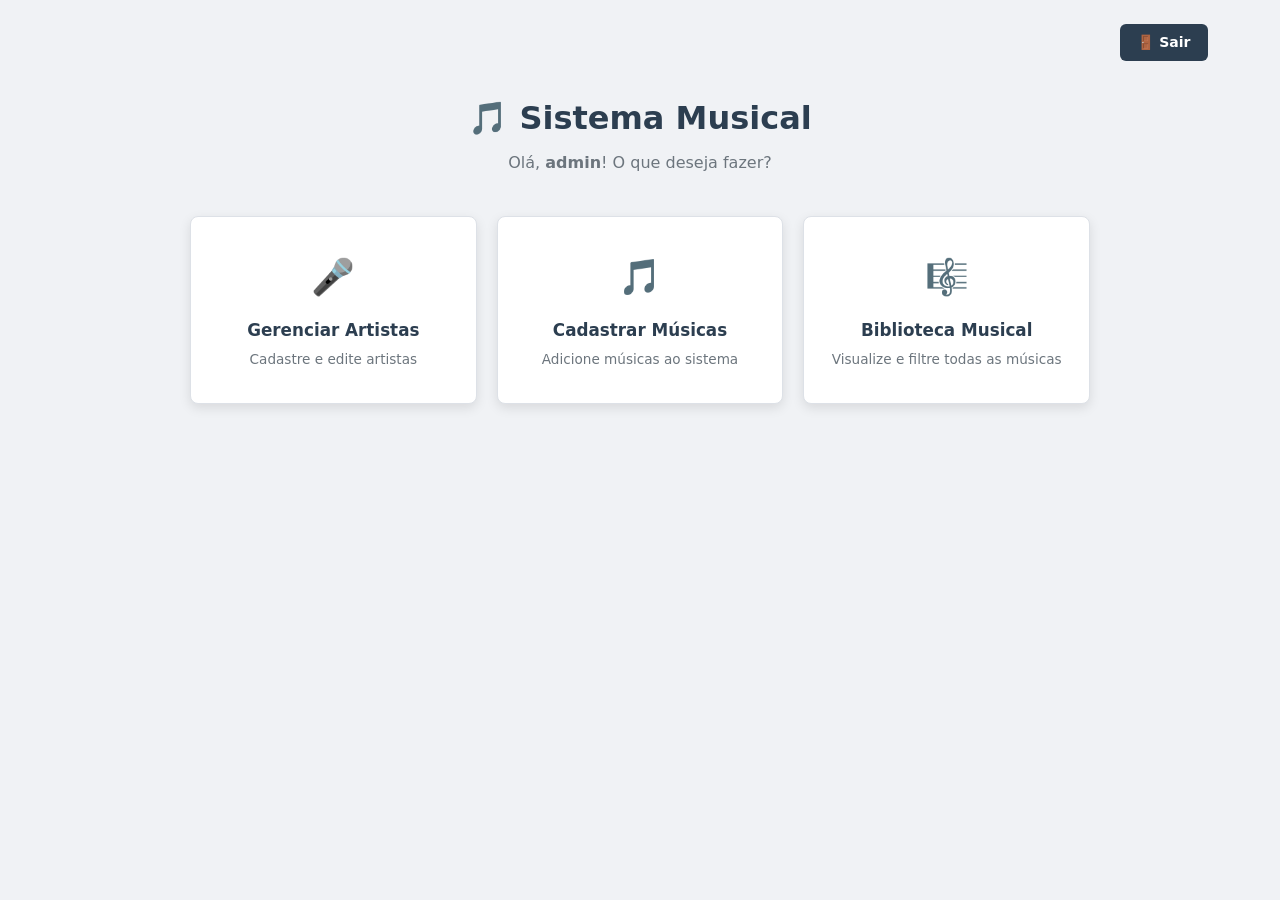
<file: sistema-musical/index.html>
<!DOCTYPE html>
 <html lang="pt-br">
 <head>
 <!-- O head é igual ao do login: só muda o title. -->
<meta charset="UTF-8">
 <meta name="viewport" content="width=device-width, initial-scale=1.0">
 <title>Menu Principal — Sistema Musical</title>
 <link rel="icon" href="data:image/svg+xml,<svg xmlns=%27http://www.w3.org/2000/svg%27 viewBox=%270 0 100
100%27><text y=%27.9em%27 font-size=%2790%27>🎵</text></svg>">
 <link rel="stylesheet" href="styles.css">
 </head>
 <body>

<!-- container: caixa com largura máxima, centralizada. Usada em todas as telas, menos no login. -->
 <div class="container">

 <!-- topbar: barra de cima. O CSS (flex-end) joga o botão Sair para a direita. -->
 <div class="topbar">
 <!-- Um link (a) com cara de botão: a classe btn-back deixa ele escuro. -->
 <!-- Na Sprint 2 este link vai para logout.php, que encerra a sessão. -->
 <a href="login.html" class="btn-back">🚪 Sair</a>
 </div>

 <!-- page-header: as boas-vindas, centralizadas. -->
 <div class="page-header">
 <h1>🎵 Sistema Musical</h1>
 <!-- "admin" está fixo (dado inventado). Na Sprint 2 o PHP mostra o nome de quem entrou. -->
 <p>Olá, <strong>admin</strong>! O que deseja fazer?</p>
 </div>

<!-- menu-grid: a grade dos 3 cards. O CSS usa display: grid para colocá-los lado a lado. -->
<div class="menu-grid">

 <!-- Cada menu-card tem um link (a) que ocupa o card inteiro: clicar em qualquer parte leva à tela. -->
 <div class="menu-card">
 <a href="cadastro_artista.html">
 <div class="menu-card-icon">🎤</div> <!-- ícone grande -->
 <div class="menu-card-title">Gerenciar Artistas</div> <!-- título -->
 <div class="menu-card-desc">Cadastre e edite artistas</div> <!-- descrição -->
 </a>
 </div>

<div class="menu-card">
 <a href="cadastro_musica.html">
 <div class="menu-card-icon">🎵</div>
 <div class="menu-card-title">Cadastrar Músicas</div>
 <div class="menu-card-desc">Adicione músicas ao sistema</div>
 </a>
 </div>

 <div class="menu-card">
 <a href="listagem_musicas.html">
 <div class="menu-card-icon">🎼</div>
 <div class="menu-card-title">Biblioteca Musical</div>
 <div class="menu-card-desc">Visualize e filtre todas as músicas</div>
 </a>
 </div>

 </div>

</div>
</body>
 </html>
</file>
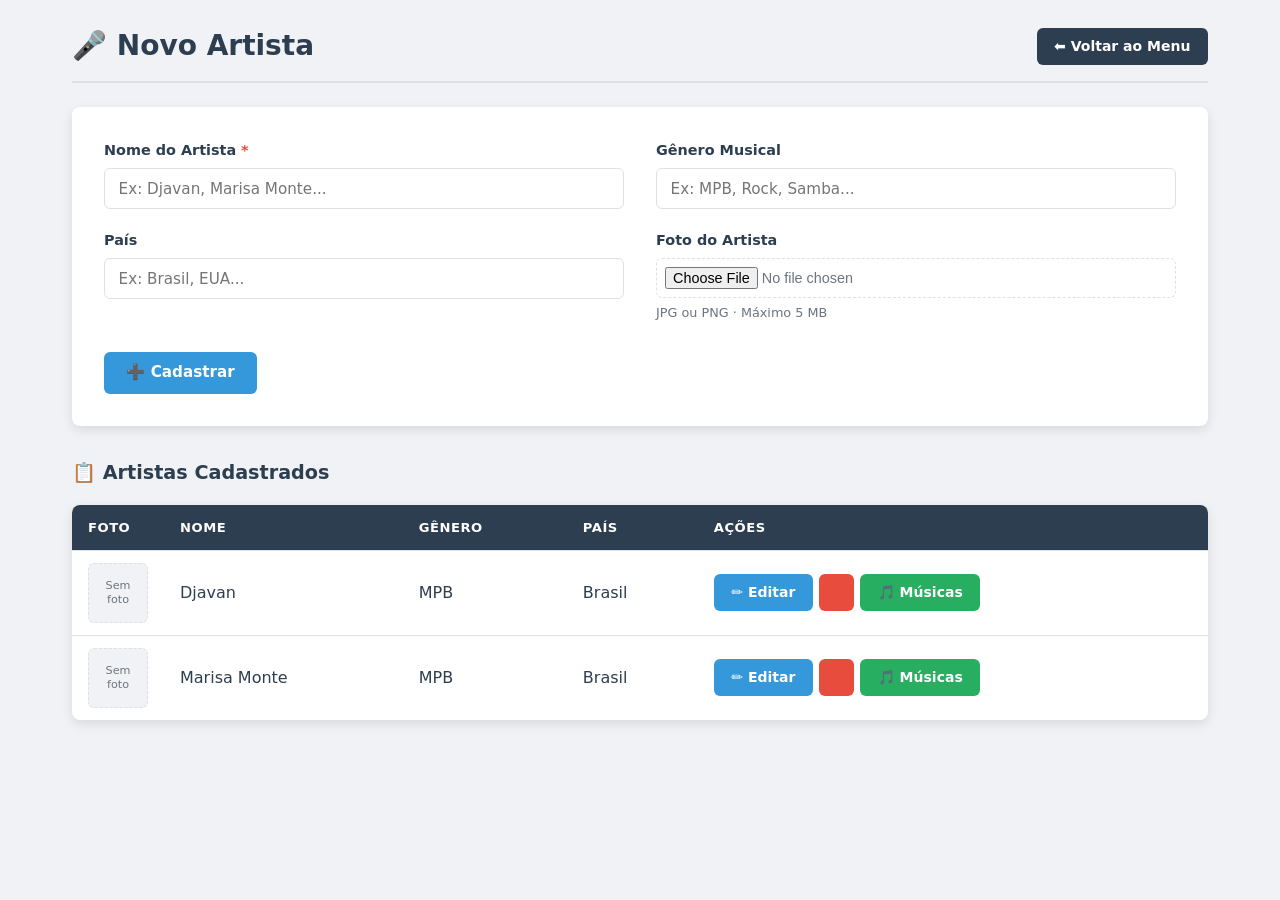
<file: sistema-musical/cadastro_artista.html>
<!DOCTYPE html>
 <html lang="pt-br">
 <head>
 <meta charset="UTF-8">
 <meta name="viewport" content="width=device-width, initial-scale=1.0">
<title>Novo Artista — Sistema Musical</title>
<link rel="icon" href="data:image/svg+xml,<svg xmlns=%27http://www.w3.org/2000/svg%27 viewBox=%270 0 100
100%27><text y=%27.9em%27 font-size=%2790%27>🎵</text></svg>">
 <link rel="stylesheet" href="styles.css">
 </head>
 <body>
 <div class="container">

 <!-- A mesma barra de título da Biblioteca (o CSS já existe desde a aula 2). -->
 <div class="page-header-bar">
 <h2>🎤 Novo Artista</h2>
<div class="header-actions">
 <a href="index.html" class="btn-back">⬅ Voltar ao Menu</a>
</div>
</div>

 <!--
 FORMULÁRIO DE CADASTRO DO ARTISTA (o "criador")
 method="post": envia os dados escondidos. É o certo para cadastrar.
 enctype="multipart/form-data": OBRIGATÓRIO para enviar arquivo (a foto).
 Não muda nada na tela, mas sem ele a foto não chega ao PHP na Sprint 2.
 -->
 <form method="post" action="#" enctype="multipart/form-data">

 <!-- form-grid: o CSS transforma em 2 colunas (grid 1fr 1fr). Os campos se encaixam 2 por linha. -->
<div class="form-grid">

<div class="form-group">
 <!-- O * vermelho avisa que o campo é obrigatório. A cor vem da variável --red. -->
 <label for="nome">Nome do Artista <span style="color:var(--red)">*</span></label>
 <!-- required: o navegador não deixa cadastrar sem nome. -->
 <input type="text" id="nome" name="nome"
 required placeholder="Ex: Djavan, Marisa Monte...">
 </div>

 <div class="form-group">
 <!-- Campo opcional (sem required). -->
 <label for="genero">Gênero Musical</label>
 <input type="text" id="genero" name="genero"
 placeholder="Ex: MPB, Rock, Samba...">
 </div>

 <div class="form-group">
 <label for="pais">País</label>
 <input type="text" id="pais" name="pais"
 placeholder="Ex: Brasil, EUA...">
 </div>

 <div class="form-group">
<label for="imagem">Foto do Artista</label>
<!-- type="file": abre a janela para escolher um arquivo.
 accept="image/*": mostra só imagens. -->
 <input type="file" id="imagem" name="imagem" accept="image/*">
 <!-- small: texto pequeno de ajuda embaixo do campo. -->
 <small>JPG ou PNG · Máximo 5 MB</small>
</div>

 </div><!-- fim .form-grid -->

 <!-- form-actions: a área dos botões do formulário (flex). -->
 <div class="form-actions">
 <button type="submit" class="btn-primary">➕ Cadastrar</button>
 </div>
 </form>



 <!-- ========== TABELA DE ARTISTAS (dados fixos nesta fase) =========
Usa as MESMAS classes da tabela da Biblioteca: o visual já vem pronto. -->
 <h3>📋 Artistas Cadastrados</h3> <!-- h3: subtítulo da tabela -->

<div class="table-container">
<table>
 <thead>
 <tr>
<th class="col-foto">Foto</th>
<th>Nome</th>
 <th>Gênero</th>
 <th>País</th>
 <th class="col-acoes">Ações</th>
 </tr>
 </thead>
 <tbody>
 <!-- Cada tr = um artista. -->
 <tr>
 <td><div class="no-image">Sem<br>foto</div></td>
 <td>Djavan</td>
 <td>MPB</td>
 <td>Brasil</td>
 <td>
<div class="action-buttons">
 <a href="#" class="btn-edit">✏️ Editar</a>
<a href="#" class="btn-delete">️</a>
<!-- btn-music (verde): leva ao cadastro das músicas DESTE artista. -->
 <a href="cadastro_musica.html" class="btn-music">🎵 Músicas</a>
 </div>
 </td>
 </tr>
 <tr>
 <td><div class="no-image">Sem<br>foto</div></td>
 <td>Marisa Monte</td>
 <td>MPB</td>
 <td>Brasil</td>
 <td>
 <div class="action-buttons">
 <a href="#" class="btn-edit">✏️ Editar</a>
 <a href="#" class="btn-delete">️</a>
 <a href="cadastro_musica.html" class="btn-music">🎵 Músicas</a>
 </div>
 </td>
 </tr>
 </tbody>
 </table>
 </div>

 </div>
 </body>
 </html>
</file>
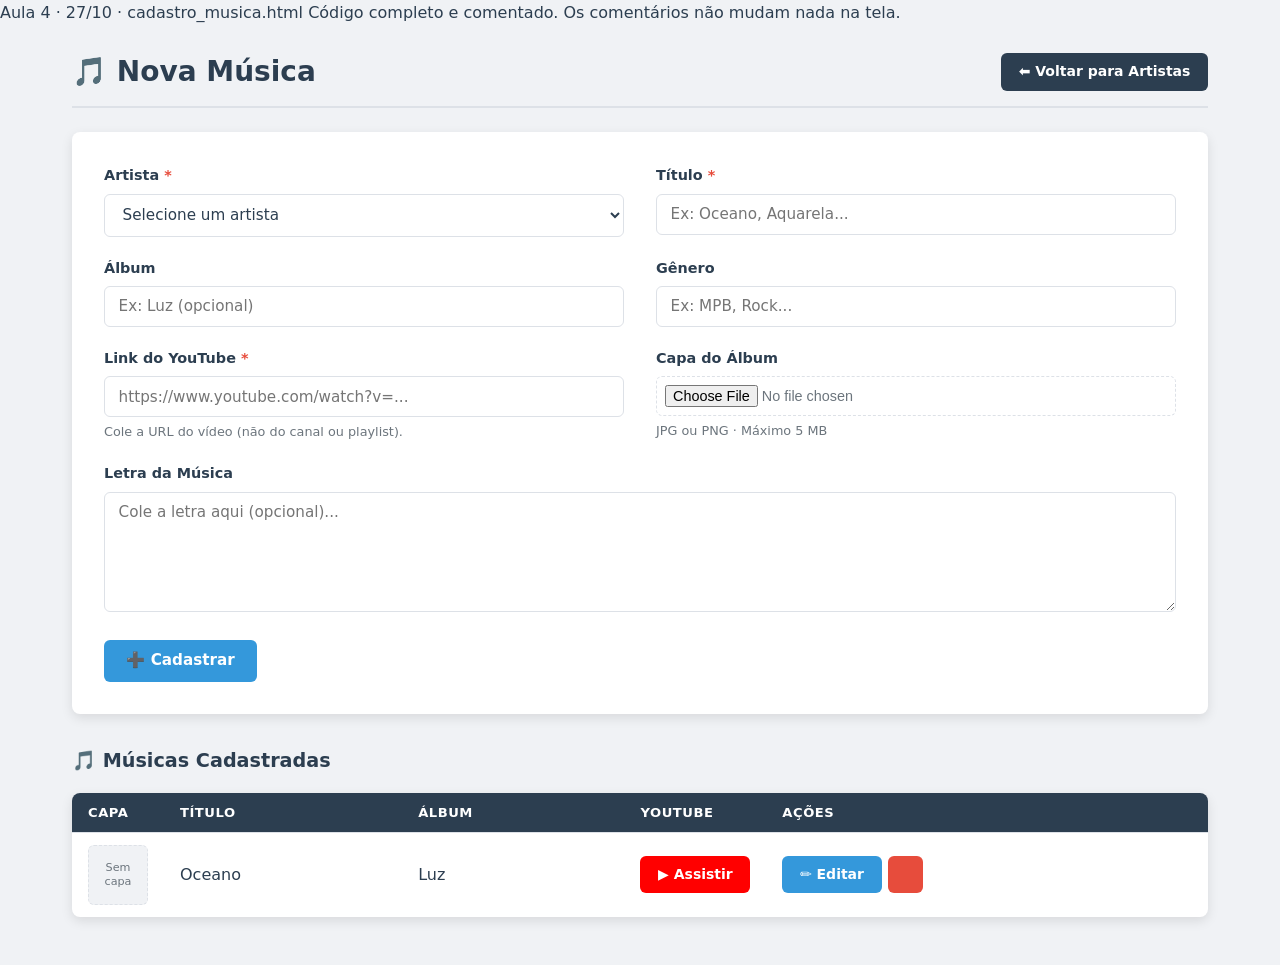
<file: sistema-musical/cadastro_musica.html>
Aula 4 · 27/10 · cadastro_musica.html
Código completo e comentado. Os comentários não mudam nada na tela.
 <!DOCTYPE html>
 <html lang="pt-br">
 <head>
 <meta charset="UTF-8">
 <meta name="viewport" content="width=device-width, initial-scale=1.0">
 <title>Nova Música — Sistema Musical</title>
 <link rel="icon" href="data:image/svg+xml,<svg xmlns=%27http://www.w3.org/2000/svg%27 viewBox=%270 0 100
100%27><text y=%27.9em%27 font-size=%2790%27>🎵</text></svg>">
 <link rel="stylesheet" href="styles.css">
 </head>
 <body>
 <div class="container">

 <!-- Aqui o botão volta para os ARTISTAS: chegamos nesta tela pelo botão verde "Músicas". -->
 <div class="page-header-bar">
 <h2>🎵 Nova Música</h2>
 <div class="header-actions">
 <a href="cadastro_artista.html" class="btn-back">⬅ Voltar para Artistas</a>
 </div>
 </div>

 <!-- FORMULÁRIO DA MÚSICA (a "obra"). Igual ao do artista: post, enctype e form-grid. -->
 <form method="post" action="#" enctype="multipart/form-data">

 <div class="form-grid">

 <!-- Linha 1: Artista + Título -->
 <div class="form-group">
 <label for="artista_id">Artista <span style="color:var(--red)">*</span></label>
 <!--
 select required: a música PRECISA de um artista.
 A 1a opção tem value="" (vazio): se a pessoa não escolher, o required bloqueia.
 value="1", "2": o código do artista. Na Sprint 2 é assim que o banco
 liga a música ao artista dela (chave estrangeira artista_id).
 -->
<select name="artista_id" id="artista_id" required>
<option value="">Selecione um artista</option>
 <option value="1">Djavan</option>
 <option value="2">Marisa Monte</option>
 </select>
</div>

<div class="form-group">
 <label for="titulo">Título <span style="color:var(--red)">*</span></label>
 <input type="text" id="titulo" name="titulo"
 required placeholder="Ex: Oceano, Aquarela...">
 </div>

 <!-- Linha 2: Álbum + Gênero (opcionais) -->
 <div class="form-group">
 <label for="album">Álbum</label>
 <input type="text" id="album" name="album" placeholder="Ex: Luz (opcional)">
</div>

 <div class="form-group">
 <label for="genero">Gênero</label>
 <input type="text" id="genero" name="genero" placeholder="Ex: MPB, Rock...">
 </div>

 <!-- Linha 3: YouTube + Capa -->
 <div class="form-group">
 <label for="youtube_link">Link do YouTube <span style="color:var(--red)">*</span></label>
 <!-- type="url": o navegador confere se é um endereço de internet (http...). -->
 <input type="url" id="youtube_link" name="youtube_link"
 required placeholder="https://www.youtube.com/watch?v=...">
 <small>Cole a URL do vídeo (não do canal ou playlist).</small>
 </div>

 <div class="form-group">

 <label for="imagem_capa">Capa do Álbum</label>
 <!-- O mesmo campo de foto do artista: só imagens. -->
 <input type="file" id="imagem_capa" name="imagem_capa" accept="image/*">
<small>JPG ou PNG · Máximo 5 MB</small>
 </div>

 <!-- Linha 4: Letra. A classe "full" faz este campo ocupar as 2 colunas (grid-column: 1 / -1). -->
 <div class="form-group full">
 <label for="letra">Letra da Música</label>
 <!-- textarea: caixa de texto com várias linhas. Diferente do input, ela tem fechamento. -->
 <textarea id="letra" name="letra" placeholder="Cole a letra aqui (opcional)..."></textarea>
 </div>

 </div><!-- fim .form-grid -->

 <div class="form-actions">
 <button type="submit" class="btn-primary">➕ Cadastrar</button>
</div>
 </form>


<!-- ========== TABELA DE MÚSICAS DO ARTISTA (dados fixos nesta fase) ========== -->
 <h3>🎵 Músicas Cadastradas</h3>
 <div class="table-container">
 <table>
 <thead>
 <tr>
 <th class="col-capa">Capa</th>
 <th>Título</th>
<th>Álbum</th>
 <th class="col-youtube">YouTube</th>
 <th class="col-acoes">Ações</th>
 </tr>
 </thead>
 <tbody>
 <tr>
 <td><div class="no-image">Sem<br>capa</div></td>
 <td>Oceano</td>
 <td>Luz</td>
<!-- Abre o vídeo numa aba nova. -->
 <td><a href="#" target="_blank" class="btn-youtube">▶ Assistir</a></td>
 <td>
<div class="action-buttons">
 <a href="#" class="btn-edit">✏️ Editar</a>
 <a href="#" class="btn-delete">️</a>
 </div>
 </td>
 </tr>
 </tbody>
</table>
 </div>

 </div>
 </body>
 </html>
</file>
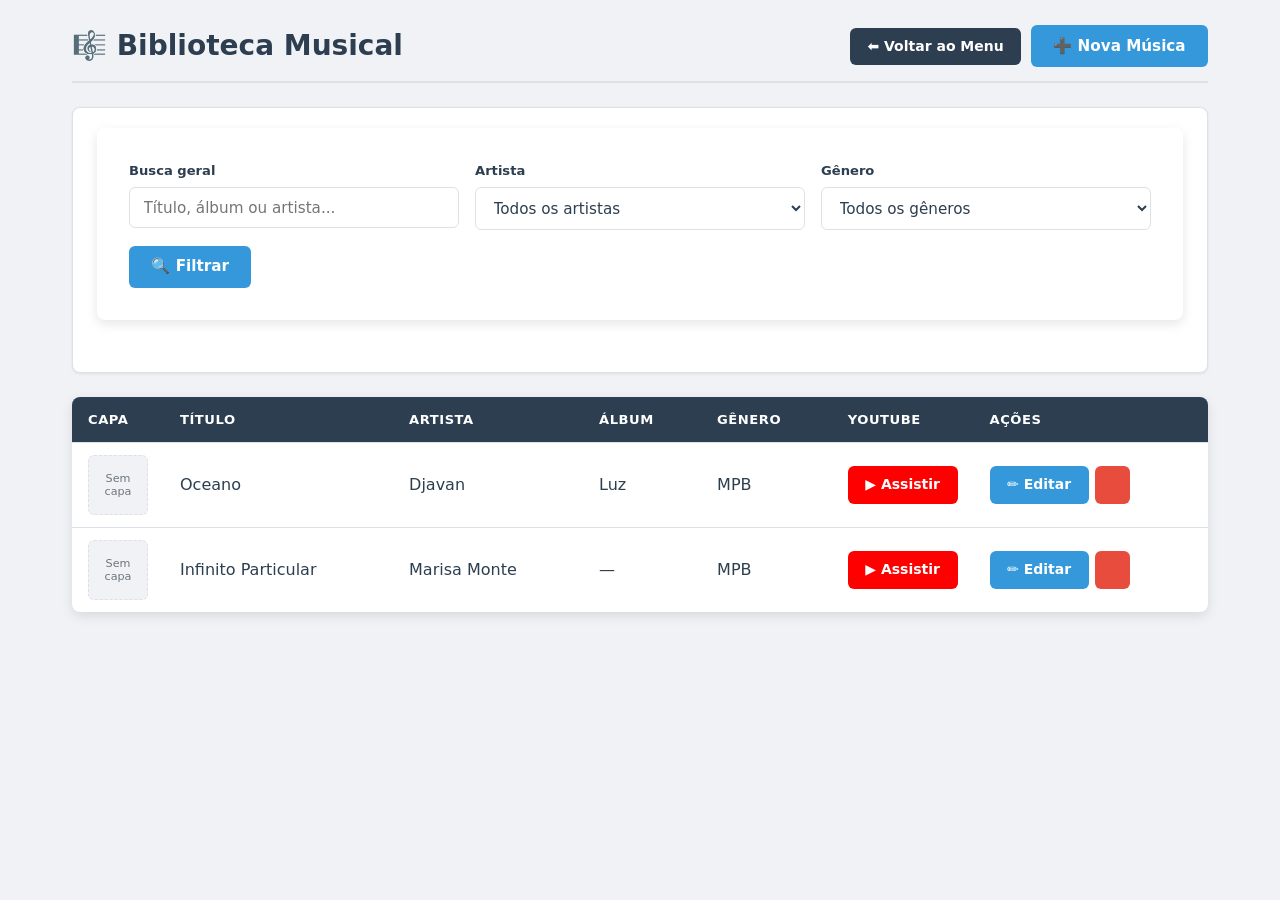
<file: sistema-musical/listagem_musicas.html>
<!DOCTYPE html>
<html lang="pt-br">
<head>
<meta charset="UTF-8">
<meta name="viewport" content="width=device-width, initial-scale=1.0">
 <title>Biblioteca Musical — Sistema Musical</title>
<link rel="icon" href="data:image/svg+xml,<svg xmlns=%27http://www.w3.org/2000/svg%27 viewBox=%270 0 100
100%27><text y=%27.9em%27 font-size=%2790%27>🎵</text></svg>">
 <link rel="stylesheet" href="styles.css">
</head>
 <body>
<div class="container">

<!-- ========== CABEÇALHO DA PÁGINA ==========
 page-header-bar: o CSS (flex + space-between) deixa o título
 à esquerda e os botões à direita. Esta barra se repete nos cadastros. -->
 <div class="page-header-bar">
<h2>🎼 Biblioteca Musical</h2> <!-- h2: o título desta tela -->
<div class="header-actions">
 <!-- Links com cara de botão: btn-back (escuro) e btn-primary (azul). -->
 <a href="index.html" class="btn-back">⬅ Voltar ao Menu</a>
 <a href="cadastro_musica.html" class="btn-primary">➕ Nova Música</a>
 </div>
 </div>

<!-- ========== FILTROS ==========
 Nesta fase eles só aparecem (não filtram de verdade).
method="get": na Sprint 2 o que a pessoa escolher vai aparecer no endereço
 (ex.: ?artista=1) e o PHP usa isso para filtrar no banco. -->
 <div class="filters">
 <form method="get" class="filter-form" action="#">

 <!-- filter-group: os 3 filtros. O CSS (flex) coloca lado a lado. -->
 <div class="filter-group">

 <!-- filter-item: um filtro = rótulo + campo. -->
 <div class="filter-item">
 <label for="busca">Busca geral</label>
 <input type="text" name="busca" id="busca" placeholder="Título, álbum ou artista...">
 </div>

 <div class="filter-item">
<label for="artista">Artista</label>
 <!-- select: lista para escolher uma opção.
 value="" (vazio) = "todos". O número é o código do artista no banco. -->
 <select name="artista" id="artista">
 <option value="">Todos os artistas</option>
 <option value="1">Djavan</option>
 <option value="2">Marisa Monte</option>
</select>
 </div>

 <div class="filter-item">
 <label for="genero">Gênero</label>
 <select name="genero" id="genero">
 <option value="">Todos os gêneros</option>
 <option value="MPB">MPB</option>
 </select>
</div>
 </div>

 <!-- filter-actions: a área do botão de filtrar. -->
 <div class="filter-actions">
 <button type="submit" class="btn-primary">🔍 Filtrar</button>
 </div>
 </form>
 </div>

 <!-- ========== TABELA DE MÚSICAS ==========

 table-container: a caixa branca com sombra em volta da tabela. -->
 <div class="table-container">
 <table>
 <!-- thead: o cabeçalho da tabela. tr = linha. th = célula de título. -->
<thead>
 <tr>
 <!-- As classes col-... deixam o CSS controlar a largura destas colunas. -->
 <th class="col-capa">Capa</th>
<th>Título</th>
 <th>Artista</th>
 <th>Álbum</th>
 <th>Gênero</th>
 <th class="col-youtube">YouTube</th>
 <th class="col-acoes">Ações</th>
 </tr>
 </thead>

 <!-- tbody: o corpo. Cada tr é UMA música; cada td é uma informação dela.
 Os dados estão fixos aqui. Na Sprint 2 o PHP cria estas linhas a partir do banco. -->
 <tbody>
 <tr>
 <!-- no-image: quadrado "Sem capa" no lugar da imagem (a capa real vem na Sprint 2). -->
 <td><div class="no-image">Sem<br>capa</div></td>
 <td>Oceano</td>
 <td>Djavan</td>
 <td>Luz</td>
 <td>MPB</td>
 <!-- target="_blank": abre o vídeo numa aba nova, sem sair do sistema. -->
 <td><a href="#" target="_blank" class="btn-youtube">▶ Assistir</a></td>
 <td>
 <!-- action-buttons: junta Editar e Excluir lado a lado (flex). -->
 <div class="action-buttons">
 <a href="#" class="btn-edit">✏️ Editar</a>
 <a href="#" class="btn-delete">️</a>
 </div>
 </td>
 </tr>
 <tr>
<td><div class="no-image">Sem<br>capa</div></td>
 <td>Infinito Particular</td>
 <td>Marisa Monte</td>
 <td>—</td> <!-- sem álbum: mostramos um traço -->
 <td>MPB</td>
 <td><a href="#" target="_blank" class="btn-youtube">▶ Assistir</a></td>
 <td>
 <div class="action-buttons">
 <a href="#" class="btn-edit">✏️ Editar</a>
 <a href="#" class="btn-delete">️</a>
</div>
</td>
 </tr>
 </tbody>
 </table>
 </div>

 </div>
 </body>
 </html>
</file>
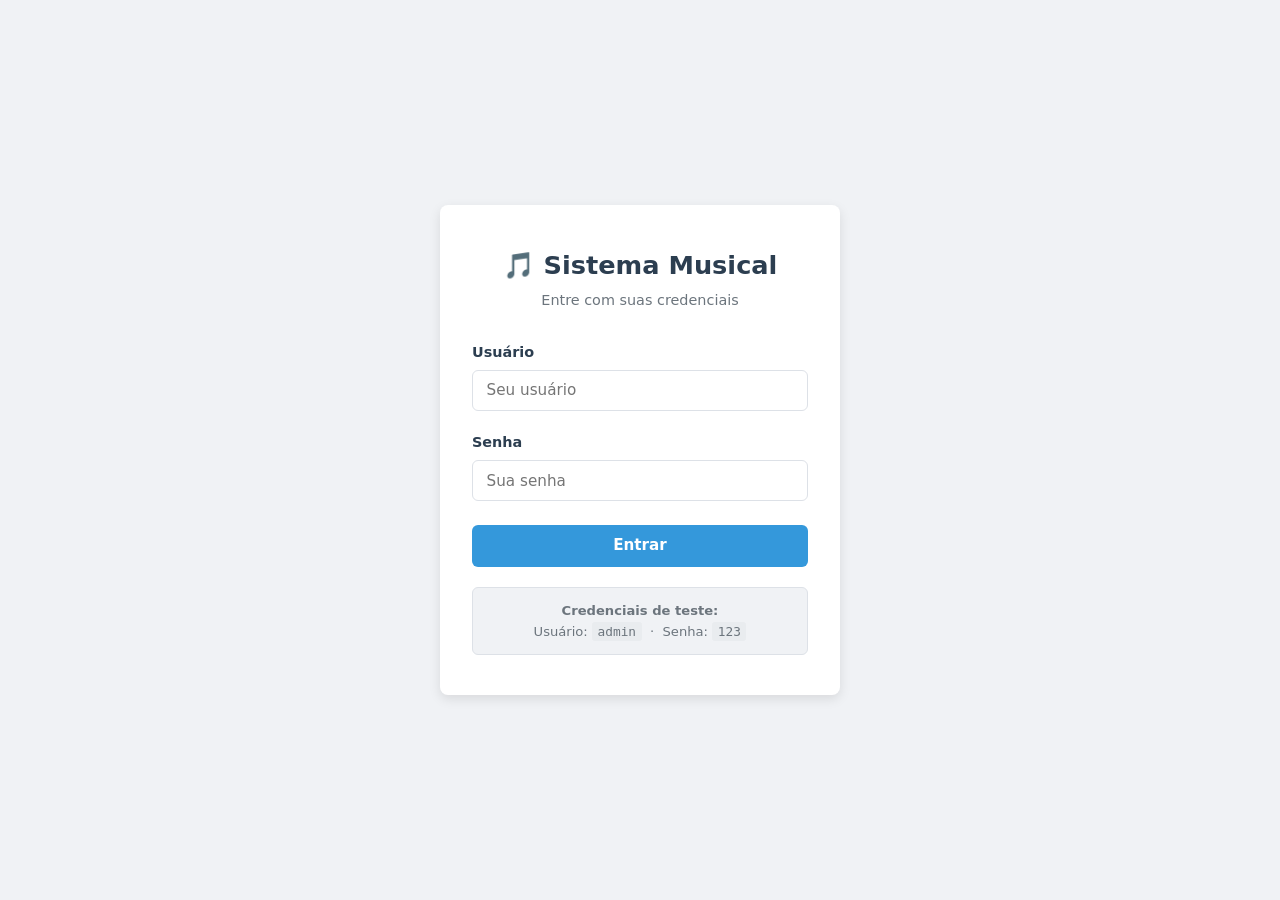
<file: sistema-musical/login.html>
<!DOCTYPE html>
<!-- DOCTYPE: avisa ao navegador que esta página é HTML5. Sempre a 1a linha. -->
<html lang="pt-br">
<!-- lang="pt-br": o conteúdo está em português (ajuda o Google e o leitor de tela). -->

<head>
    <!-- HEAD: configurações da página. Nada daqui aparece dentro da página. -->
    <meta charset="UTF-8">
    <!-- UTF-8: libera os acentos (ç, ã, é). -->
    <meta name="viewport" content="width=device-width, initial-scale=1.0">
    <!-- viewport: faz a página caber na tela do celular. -->
    <title>Login — Sistema Musical</title>
    <!-- title: o nome que aparece na aba do navegador. -->
    <link rel="icon" href="data:image/svg+xml,<svg xmlns=%http://www.w3.org/2000/svg%27 viewBox=%270 0 100
100%27><text y=%27.9em%27 font-size=%2790%27>🎵</text></svg>">
    <!-- rel="icon": o ícone da aba. Aqui é o emoji 🎵 desenhado direto no código. -->
    <link rel="stylesheet" href="styles.css">
    <!-- rel="stylesheet": liga o arquivo de estilo. Todas as telas usam o MESMO styles.css. -->
</head>

<!-- A classe login-page é usada no CSS para centralizar o cartão no meio da tela. -->

<body class="login-page">

    <!-- login-card: a caixa branca que guarda o login inteiro. -->
    <div class="login-card">
        <!-- login-header: título e subtítulo, centralizados pelo CSS. -->
        <div class="login-header">
            <h1>🎵 Sistema Musical</h1>
            <p>Entre com suas credenciais</p>
        </div>

        <!--
 FORM: o formulário de login.
 method="post": envia os dados escondidos (não aparecem no endereço).
 action="#": por enquanto não envia para lugar nenhum.
 Na Sprint 2 (back-end), o action vai mandar os dados para o PHP.
 -->
        <form method="post" action="#">

            <!-- form-group: junta um rótulo (label) e seu campo (input). -->
            <div class="form-group">
                <!-- for="usuario" é igual ao id do input: clicar no texto foca o campo. -->
                <label for="usuario">Usuário</label>
                <input type="text" id="usuario" name="usuario" required autocomplete="username" placeholder="Seu usuário">

                    
            </div>

            <div class="form-group">
                <label for="senha">Senha</label>
                <!-- type="password": esconde o que a pessoa digita (●●●). -->
                <input type="password" id="senha" name="senha" required autocomplete="current-password"
                    placeholder="Sua senha">
            </div>


            <!-- type="submit": envia o formulário. A classe btn-primary deixa o botão azul. -->
            <button type="submit" class="btn-primary">Entrar</button>
        </form>
        <!-- login-hint: a dica com as credenciais de teste. <code> mostra em fonte de código. -->
        <div class="login-hint">
            <strong>Credenciais de teste:</strong><br>
            Usuário: <code>admin</code> &nbsp;·&nbsp; Senha: <code>123</code>
            <!-- &nbsp; = espaço que não quebra a linha. -->
        </div>

    </div>

</body>

</html>
</file>
<file: sistema-musical/styles.css>
/* =============================================
 SISTEMA MUSICAL: Folha de Estilos Principal
 =============================================
 Um único arquivo para TODAS as telas. Ele cresce a cada aula:
Aula 1: base, formulário, botões, login e menu
 Aula 2: títulos, barra de título, cores dos botões, tabelas e filtros
 Aula 3: formulário em grade, campo de foto e botão de músicas
Aula 4: url e textarea, campo "full", utilitários e celular
============================================= */


 /* -----------------------------------------------
 1. VARIÁVEIS E RESET [AULA 1]
 ----------------------------------------------- */
 /* :root guarda as variáveis. Escrevemos o valor UMA vez e usamos
 em todo lugar com var(--nome). Para mudar a identidade visual do
 sistema, basta trocar as cores aqui. */
 :root {
 --primary: #2c3e50; /* azul bem escuro: títulos, cabeçalho da tabela */
 --blue: #3498db; /* azul: botão principal e editar */
--blue-dark: #2980b9; /* azul escuro: hover */
 --green: #27ae60; /* verde: botão de músicas */
 --red: #e74c3c; /* vermelho: excluir e o * de obrigatório */
 --red-dark: #c0392b;
 --bg: #f0f2f5; /* fundo cinza claro da página */
 --surface: #ffffff; /* fundo dos cartões */
 --border: #dde1e7; /* cor das bordas */
 --text: #2c3e50;
 --text-muted: #6c757d; /* texto cinza, menos importante */
 --shadow-sm: 0 1px 3px rgba(0,0,0,.08); /* sombra fraca */
 --shadow-md: 0 4px 12px rgba(0,0,0,.10); /* sombra média */
 --radius: 8px; /* arredondamento dos cantos */
 --font: 'Segoe UI', system-ui, -apple-system, sans-serif;
 }

 /* Reset: zera as margens que o navegador coloca sozinho.
 box-sizing: border-box faz a largura já incluir padding e borda. */
 *, *::before, *::after {
 margin: 0;
 padding: 0;
 box-sizing: border-box;
 }

 /* A página inteira: fonte, fundo e cor do texto. */
 body {
 font-family: var(--font);
 background-color: var(--bg);
 color: var(--text);
 line-height: 1.6; /* espaço entre as linhas do texto */
 min-height: 100vh; /* no mínimo a altura toda da tela */
 }


 /* -----------------------------------------------
 2. FORMULÁRIOS [AULA 1]
 Base usada por TODAS as telas que têm <form>.
 ----------------------------------------------- */
 /* Todo formulário vira um cartão branco com sombra. */
 form {
 background: var(--surface);
 padding: 2rem;
 border-radius: var(--radius);
 box-shadow: var(--shadow-md);
 margin-bottom: 2rem;
}

 /* Espaço embaixo de cada grupo (rótulo + campo). */
 .form-group {
 margin-bottom: 1.25rem;

}

 /* display: block coloca o rótulo numa linha só dele, em cima do campo. */
 label {
 display: block;
 margin-bottom: .4rem;
 font-size: .9rem;
 font-weight: 600;
 color: var(--primary);
 }

 /* Os campos ocupam a largura toda e ganham borda fina. textarea e select já ficam prontos para as próximas telas. */
 input[type="text"],
input[type="password"],
 textarea,
 select {
 width: 100%;
padding: .65rem .85rem;
 border: 1.5px solid var(--border);
 border-radius: 6px;
 font-size: .95rem;
 font-family: var(--font); /* sem isso, campos usam outra fonte */
color: var(--text);
 background: var(--surface);
 transition: border-color .2s, box-shadow .2s; /* muda suave */
 }

/* :focus = quando a pessoa clica no campo. A borda fica azul. */
 input:focus,
 textarea:focus,
 select:focus {
 outline: none;
 border-color: var(--blue);
 box-shadow: 0 0 0 3px rgba(52,152,219,.15);
 }


 /* -----------------------------------------------
 3. BOTÕES [AULA 1, cores novas nas aulas 2 e 3]
 ----------------------------------------------- */
/* Seletor em grupo (vírgulas): TODOS os botões do sistema têm o
 mesmo formato. Cada um ganha a sua cor mais abaixo. */
 .btn-primary,
 .btn-edit,
 .btn-delete,
 .btn-music,
 .btn-back,
 .btn-youtube {
 display: inline-flex; /* ícone e texto alinhados */
 align-items: center;
justify-content: center;
 gap: .35rem;
 padding: .55rem 1.1rem;
 border: none;
 border-radius: 6px;
 font-size: .875rem;
 font-weight: 600;
 font-family: var(--font);
 cursor: pointer; /* mãozinha no mouse */
 text-decoration: none; /* links sem sublinhado */
 white-space: nowrap; /* texto não quebra linha */
 transition: background-color .2s, transform .15s, box-shadow .2s;
 line-height: 1.4;
 }

 /* Botão principal: azul. No hover escurece e sobe 1px. */
 .btn-primary {
 padding: .65rem 1.4rem;
 font-size: .95rem;
 background: var(--blue);
 color: #fff;
 }
 .btn-primary:hover { background: var(--blue-dark); transform: translateY(-1px); box-shadow: var(--shadow-sm); }


/* Voltar e Sair: escuro. */
.btn-back { background: var(--primary); color: #fff; }
.btn-back:hover { background: #1a252f; }

/* -----------------------------------------------
 5. TELA DE LOGIN [AULA 1]
----------------------------------------------- */
 /* O body do login vira flex para centralizar o cartão:
 justify-content = horizontal, align-items = vertical. */
 .login-page {
 display: flex;
 justify-content: center;
 align-items: center;
 min-height: 100vh;
background: var(--bg);
padding: 1rem;
 }

 /* O cartão branco, com no máximo 400px de largura. */
 .login-card {
 background: var(--surface);
 padding: 2.5rem 2rem;
 border-radius: var(--radius);
 box-shadow: var(--shadow-md);
 width: 100%;
 max-width: 400px;
 }

 /* O form já é um cartão (seção 2). Dentro do login-card tiramos
 o fundo e a sombra para não ficar "caixa dentro de caixa". */
.login-card form {
 background: none;
 box-shadow: none;
padding: 0;
 margin: 0;
}

 .login-header {
 text-align: center;
 margin-bottom: 1.75rem;
 }

.login-header h1 {
 font-size: 1.6rem;
 color: var(--primary);
 margin-bottom: .25rem;
}

 .login-header p {
 color: var(--text-muted);
 font-size: .9rem;
 }

 /* Seletor com espaço = "que está dentro de". Só o botão do login
 ocupa a largura toda. */
 .login-card .btn-primary {
 width: 100%;
margin-top: .25rem;
}

 /* A caixinha com a dica das credenciais. */
.login-hint {
 margin-top: 1.25rem;
 padding: .75rem 1rem;
 background: var(--bg);
 border-radius: 6px;
 text-align: center; font-size: .82rem;
 color: var(--text-muted);
 border: 1px solid var(--border);
}


.login-hint code {
background: #e9ecef;
 padding: .1rem .35rem;
 border-radius: 3px;
 font-size: .8rem;
}

/* -----------------------------------------------
 6. LAYOUT BASE [AULA 1]
 O container de todas as telas, menos o login.
 ----------------------------------------------- */
 /* Largura máxima de 1200px. margin: 0 auto centraliza a caixa. */
 .container {
max-width: 1200px;
margin: 0 auto;
 padding: 24px 32px;
 }

 /* -----------------------------------------------
 . MENU PRINCIPAL [AULA 1]
 ----------------------------------------------- */
 /* flex-end empurra o botão Sair para a direita. */
 .topbar {
 display: flex;
 justify-content: flex-end;
 margin-bottom: 2rem;
 }

.page-header {
 text-align: center;
 margin-bottom: 2.5rem;
 }

 .page-header h1 {
 font-size: 2rem;
 color: var(--primary);
 margin-bottom: .35rem;
 }

 .page-header p { color: var(--text-muted); font-size: 1rem; }

/* A grade dos cards. auto-fit + minmax(240px, 1fr):
 "coloque quantas colunas couberem, cada uma com no mínimo px".
 No celular os cards descem sozinhos. */
 .menu-grid {
 display: grid;
 grid-template-columns: repeat(auto-fit, minmax(240px, 1fr));
 gap: 1.25rem;
 max-width: 900px;
 margin: 0 auto;
 }

 .menu-card {
background: var(--surface);
 border-radius: var(--radius);
 box-shadow: var(--shadow-md);
 transition: transform .2s, box-shadow .2s;
 border: 1px solid var(--border);
}

/* Com o mouse em cima, o card sobe 4px e a sombra cresce. */
 .menu-card:hover {
 transform: translateY(-4px);
 box-shadow: 0 8px 20px rgba(0,0,0,.13);
 }

 /* display: block faz o link ocupar o card inteiro (tudo clicável). */
 .menu-card a {
display: block;
padding: 2rem 1.5rem;
text-align: center;
 text-decoration: none;
 color: var(--text);
 }
.menu-card-icon{font-size: 2.2rem; margin-bottom: .75rem;}
.menu-card-title{font-size:1.05rem; font-weight: 600;color:var(--primary);margin-bottom: .35rem;}
.menu-card-desc {font-size: .85rem;color: var(--text-muted);}
/* ============================================================================ */
/* [AULA 2] Cores dos botões de ação da tabela.
 Azul = ação normal. Vermelho = perigo (excluir). */
.btn-edit { background: var(--blue); color: #fff; }
.btn-edit:hover { background: var(--blue-dark); }
.btn-delete { background: var(--red); color: #fff; }
.btn-delete:hover { background: var(--red-dark); }

 /* [AULA 2] O vermelho do YouTube, para reconhecer na hora. */
 .btn-youtube { background: #ff0000; color: #fff; }
 .btn-youtube:hover { background: #cc0000; }

/* -----------------------------------------------
8. TIPOGRAFIA [h2 na AULA 2]
 ----------------------------------------------- */
 /* Todo h2 do sistema: grande, cor principal e uma linha embaixo. */
 h2 {
 font-size: 1.75rem;
 font-weight: 600;
 color: var(--primary);
margin-bottom: 1.5rem;
 padding-bottom: .75rem;
border-bottom: 2px solid var(--border);
}


/* -----------------------------------------------
 9. CABEÇALHO DE PÁGINA COM AÇÕES [AULA 2]
 Usado na Biblioteca e nos dois cadastros.
 ----------------------------------------------- */
 /* space-between: título na esquerda, botões na direita.
 flex-wrap: se faltar espaço, os botões descem. */
 .page-header-bar {
 display: flex;
 align-items: center;
 justify-content: space-between;
 gap: 1rem;
 margin-bottom: 1.5rem;
 padding-bottom: .75rem;
 border-bottom: 2px solid var(--border);
flex-wrap: wrap;
 }

 /* A barra já tem linha embaixo. Tiramos a linha do h2 que está
 dentro dela, senão ficariam duas. */
 .page-header-bar h2 {
 margin: 0;
 padding: 0;
border: none;
 font-size: 1.75rem;
 font-weight: 600;
 color: var(--primary);
 }

 .page-header-bar .header-actions {
 display: flex;
 gap: .6rem;
 flex-wrap: wrap;
align-items: center;
 }

 /* -----------------------------------------------
 11. TABELAS [AULA 2]
 ----------------------------------------------- */
 /* A caixa da tabela. overflow: hidden corta o que passa dos cantos
 redondos (senão o cabeçalho escuro "vaza" no canto). */
 .table-container {
 background: var(--surface);
 border-radius: var(--radius);
 box-shadow: var(--shadow-md);

 overflow: hidden;
 margin-bottom: 1.5rem;
 }

/* border-collapse: as bordas das células viram uma só. */
 table {
 width: 100%;
 border-collapse: collapse;
 }

/* Espaço dentro das células e uma linha fina entre as linhas. */
 th, td {
 padding: 12px 16px;
 text-align: left;
 vertical-align: middle;
border-bottom: 1px solid var(--border);
}

/* Cabeçalho escuro, letra branca e MAIÚSCULA. */
 th {
 background: var(--primary);
color: #fff;
font-size: .82rem;
font-weight: 600;
 letter-spacing: .04em;
text-transform: uppercase;
white-space: nowrap;
}

tbody tr:last-child td { border-bottom: none; } /* a última linha sem borda */
 tbody tr:hover { background: #f8fafc; } /* linha clareia com o mouse */

 /* Larguras fixas das colunas pequenas. */
.col-foto,
.col-capa { width: 90px; white-space: nowrap; }
.col-youtube { width: 110px; white-space: nowrap; }
.col-acoes { white-space: nowrap; }

 /* Editar, Excluir (e Músicas) lado a lado. */
 .action-buttons {
 display: flex;
gap: 6px;
align-items: center;
flex-wrap: nowrap;
 }

/* [Sprint 2] A miniatura da capa ou da foto de verdade. */
 .table-thumbnail {
 width: 60px;
 height: 60px;
 object-fit: cover;
 border-radius: 6px;
 display: block;
}

 /* O quadrado "Sem capa / Sem foto": borda tracejada e texto no meio. */
 .no-image {
 width: 60px;
 height: 60px;
 background: var(--bg);
 border: 1.5px dashed var(--border);
 border-radius: 6px;
 display: flex;
 align-items: center;
 justify-content: center;
 font-size: .7rem;
 color: var(--text-muted);
 text-align: center;
 line-height: 1.2;
}

/* [Sprint 2] Célula de "nenhuma música encontrada". */
 td.empty-cell {
 text-align: center;

 color: var(--text-muted);
 padding: 2rem;
 font-size: .95rem;
 }

/* -----------------------------------------------
14. FILTROS [AULA 2]
 ----------------------------------------------- */
 .filters {
 background: var(--surface);
padding: 1.25rem 1.5rem;
border-radius: var(--radius);
 box-shadow: var(--shadow-sm);
 margin-bottom: 1.5rem;
 border: 1px solid var(--border);
 }

/* Os filtros lado a lado. flex-wrap: descem se não couber. */
 .filter-group {
 display: flex;
 gap: 1rem;
 flex-wrap: wrap;
 margin-bottom: 1rem;
 }

 /* flex: 1 = cada filtro pega a mesma fatia do espaço.
 min-width impede que fique fino demais. */
 .filter-item {
 flex: 1;
 min-width: 180px;
 }

 .filter-item label {
 font-size: .82rem;
 }

 .filter-actions {
 display: flex;
 gap: .75rem;
 align-items: center;
 }
 /* [AULA 3] Verde = ir para as músicas do artista. */
 .btn-music { background: var(--green); color: #fff; }
 .btn-music:hover { background: #219a52; }

 /* [AULA 3] O subtítulo das tabelas dos cadastros. */
 h3 {
 font-size: 1.2rem;
 font-weight: 600;
color: var(--primary);
 margin: 2rem 0 1rem; /* 2rem em cima, 0 nos lados, 1rem embaixo */
 }

 /* [AULA 3] Seletor de atributo: só o input de arquivo.
 A borda tracejada lembra "solte o arquivo aqui". */
 input[type="file"] {
 width: 100%;
 padding: .5rem;
 border: 1.5px dashed var(--border);
 border-radius: 6px;
 font-size: .9rem;
 color: var(--text-muted);
 cursor: pointer;
 }

 /* [AULA 3] O texto de ajuda fica embaixo do campo, pequeno e cinza. */
small {
 display: block;
 margin-top: .3rem;
 font-size: .8rem;
 color: var(--text-muted);
 }

 /* [AULA 3] 2 colunas iguais (1fr = uma fração do espaço).
 gap: 0 entre linhas (o form-group já tem margem) e 2rem entre colunas. */
 .form-grid {
display: grid;
 grid-template-columns: 1fr 1fr;
 gap: 0 2rem;
 }

 /* [AULA 3] Os botões abaixo do formulário, lado a lado. */
 .form-actions {
 display: flex;
 gap: .75rem;
 align-items: center;
 flex-wrap: wrap;
 margin-top: .5rem;
 grid-column: 1 / -1;
 }

 /* [AULA 3, usada na Sprint 2] Mostra a foto já salva ao editar. */
 .current-image {
display: flex;
align-items: center;
 gap: .75rem;
 margin-top: .75rem;
 padding: .75rem;
 background: var(--bg);
 border-radius: 6px;
 }

.current-image img {
 width: 64px;
 height: 64px;
 object-fit: cover; /* corta a foto sem esticar */
 border-radius: 6px;
 flex-shrink: 0;
 }
/* -----------------------------------------------
 4. MENSAGENS [AULA 4, usadas de verdade na Sprint 2]
 Ex.: "Artista cadastrado!" (success) ou "Senha incorreta" (error).
 ----------------------------------------------- */
 .message {
 display: flex;
 align-items: center;
 gap: .6rem;
padding: .85rem 1.1rem;
 border-radius: 6px;
 margin-bottom: 1.25rem;
 font-size: .95rem;
 font-weight: 500;
 }

 .message.success { background: #d4edda; color: #155724; border: 1px solid #c3e6cb; }
 .message.error { background: #f8d7da; color: #721c24; border: 1px solid #f5c6cb; }

 /* [AULA 4] A caixa da letra: começa com 120px de altura.
 resize: vertical deixa esticar só para baixo. */
 textarea {
 min-height: 120px;
 resize: vertical;
 }


 /* -----------------------------------------------
 10. FORMULÁRIO EM GRADE [AULAS 3 e 4]
 ----------------------------------------------- */
 /* [AULA 4] Outros tipos de input ficam iguais ao text. */
 input[type="number"],
 input[type="url"],
 input[type="date"] {
 width: 100%;
 padding: .65rem .85rem;
 border: 1.5px solid var(--border);
 border-radius: 6px;
 font-size: .95rem;
 font-family: var(--font);
 color: var(--text);
 background: var(--surface);
 transition: border-color .2s, box-shadow .2s;
 }

/* [AULA 4] O campo com a classe "full" vai da 1a à última linha
 da grade: ocupa as 2 colunas (usado na letra da música). */
 .form-grid .form-group.full {
 grid-column: 1 / -1;
 }


 /* -----------------------------------------------
 15. UTILITÁRIOS [AULA 4]
 Classes pequenas para usar direto no HTML, sem criar regra nova.
 mt = margin-top, mb = margin-bottom.
 ----------------------------------------------- */
 .text-center { text-align: center; }
 .text-muted { color: var(--text-muted); font-size: .9rem; }

.mt-1 { margin-top: .5rem; }
 .mt-2 { margin-top: 1rem; }
 .mt-3 { margin-top: 1.5rem; }
.mb-1 { margin-bottom: .5rem; }
 .mb-2 { margin-bottom: 1rem; }
 .mb-3 { margin-bottom: 1.5rem; }


 /* -----------------------------------------------
 16. RESPONSIVIDADE [AULA 4]

 Tudo aqui dentro só vale em telas de até 768px (celular e
 tablet em pé). Fica no FIM do arquivo para vencer as regras de cima.
 Teste: F12, depois o ícone de celular (modo responsivo).
 ----------------------------------------------- */
 @media (max-width: 768px) {
 .container { padding: 16px; } /* menos espaço nas bordas */
 h2 { font-size: 1.4rem; }
 form { padding: 1.25rem; }
 .form-grid { grid-template-columns: 1fr; } /* formulário em 1 coluna */
 .filter-group { flex-direction: column; gap: .75rem; } /* filtros empilhados */
 .filter-item { min-width: 100%; }
 .table-container { overflow-x: auto; } /* tabela rola para o lado */
 table { min-width: 560px; }
 th, td { padding: 10px 12px; font-size: .85rem; }
 .table-thumbnail,
 .no-image { width: 48px; height: 48px; }
 .col-foto, .col-capa { width: 68px; }
.action-buttons { flex-wrap: wrap; gap: 4px; }
 .btn-edit, .btn-delete, .btn-music, .btn-youtube {
 padding: .4rem .7rem;
 font-size: .78rem;
 }
 .menu-grid { grid-template-columns: 1fr; } /* menu: 1 card por linha */
 }
</file>
